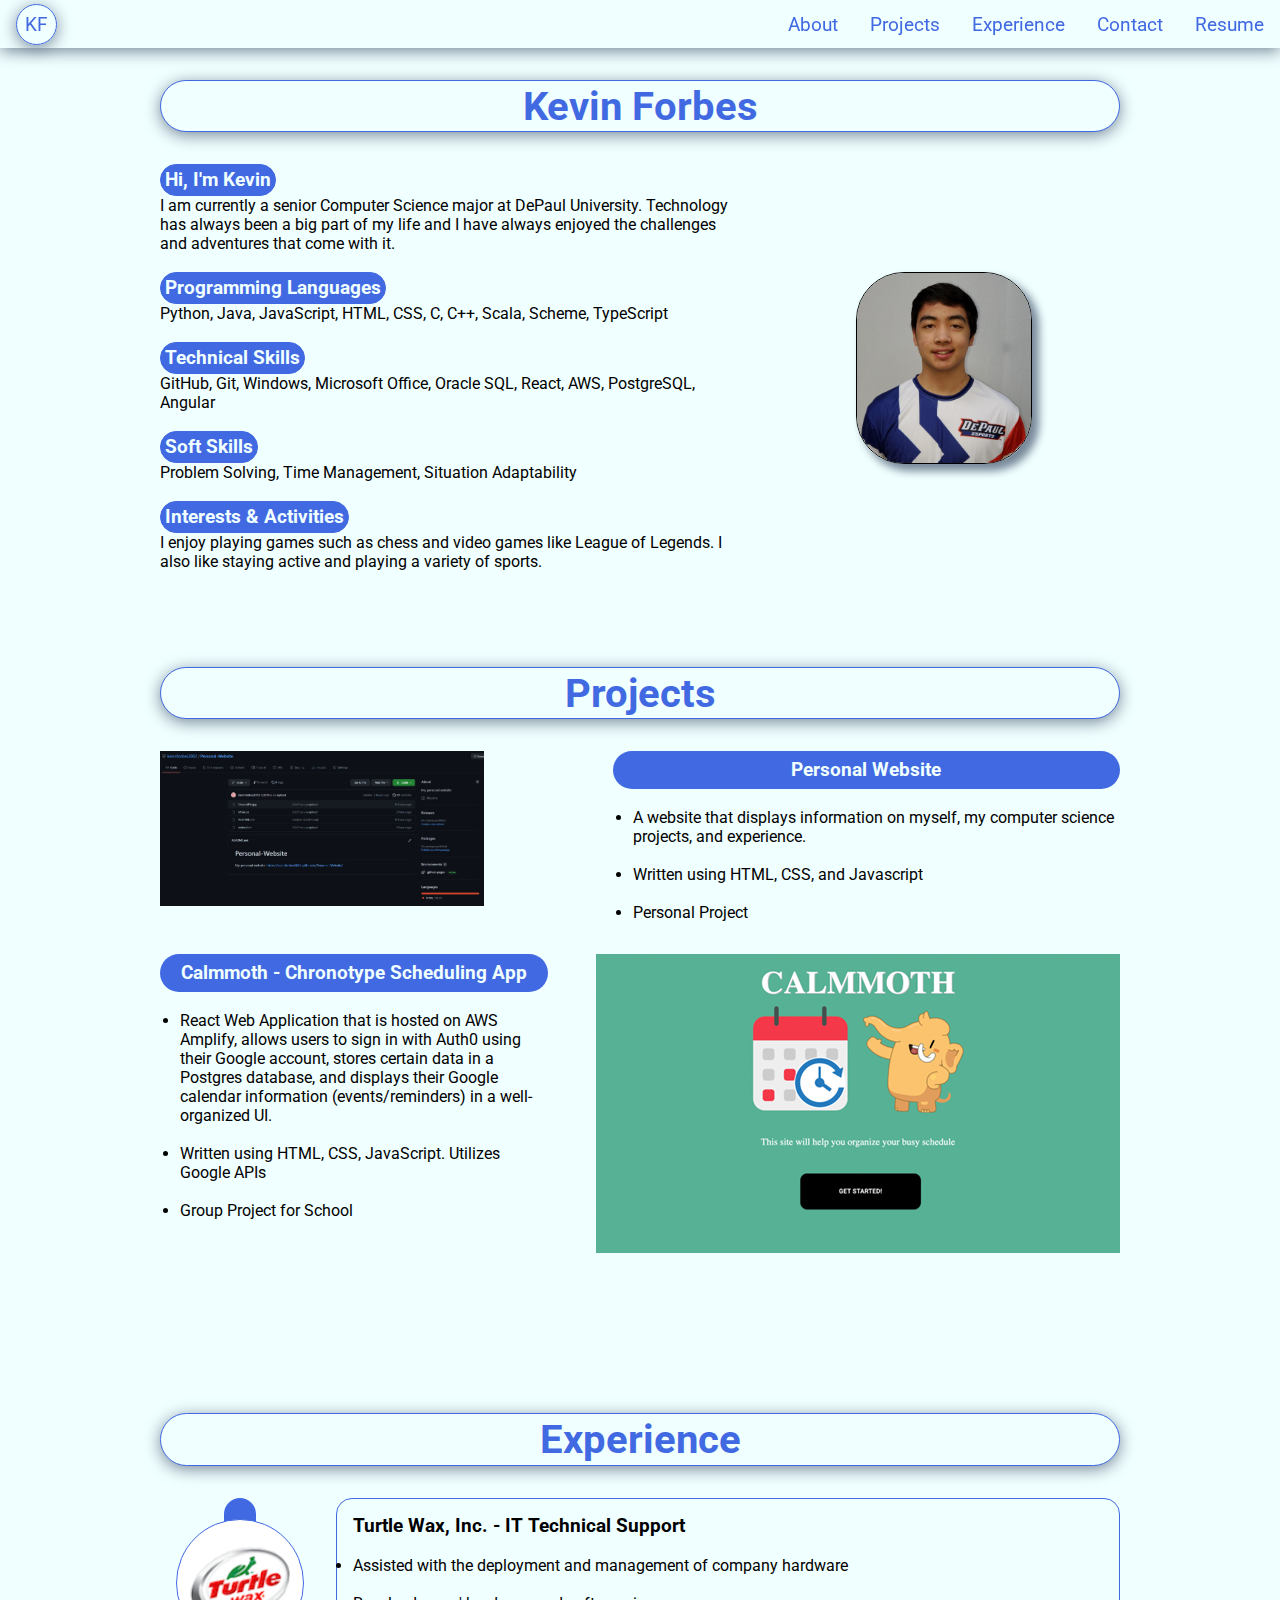
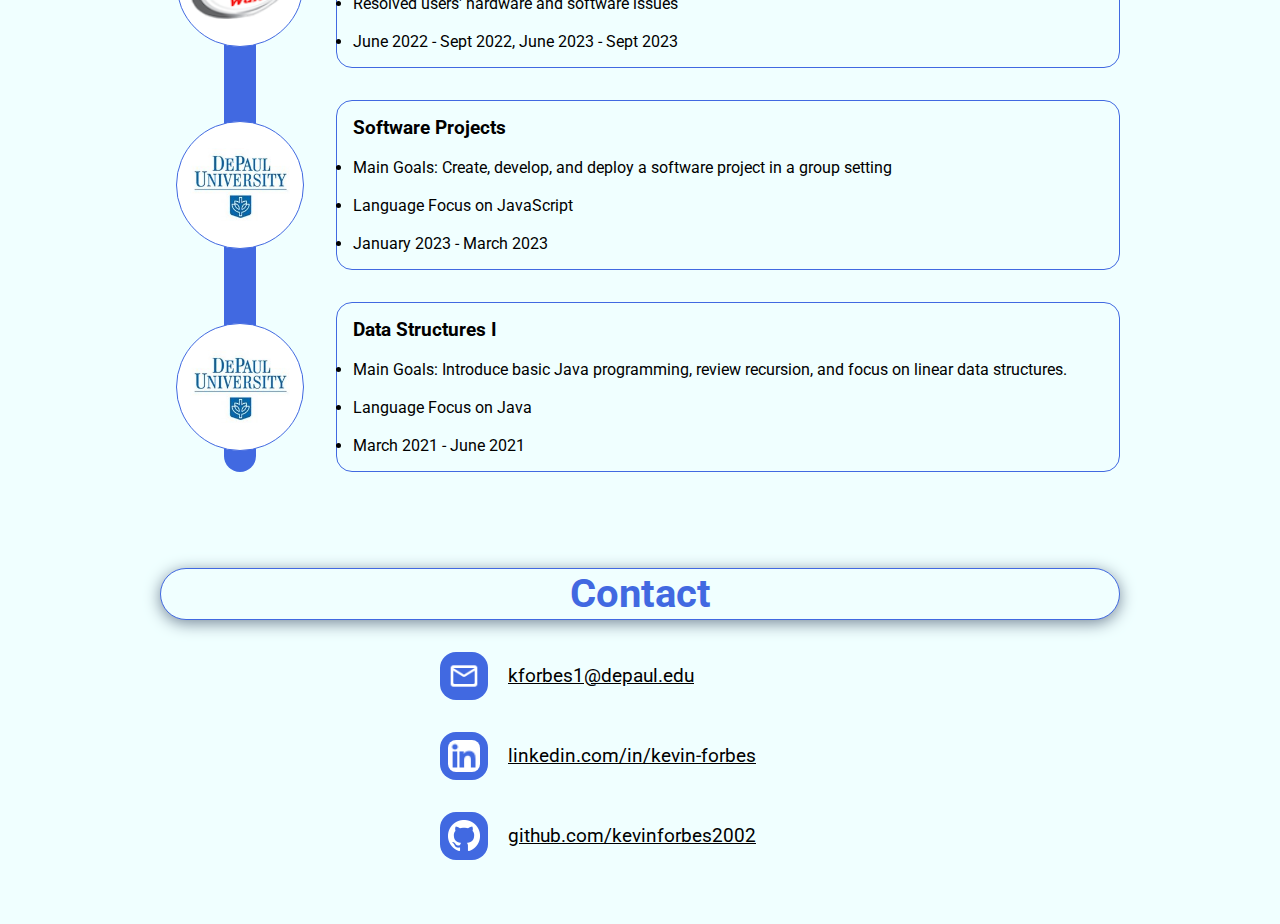
<file: index.html>
<!DOCTYPE html>
<html lang="en">

<head>
<meta charset="UTF-8">
<title>Kevin Forbes | Software Engineer</title>
<meta name="description" content="Kevin Forbes is a junior Computer Science Major at DePaul University.">
<meta name="viewport" content="width=device-width,initial-scale=1">
<link rel="stylesheet" text="text/css" href="main.css">
<link href="https://fonts.googleapis.com/css?family=Roboto:400&display=swap" rel="stylesheet">
<script type="text/javascript" src="scripts.js"></script>
</head>


<body>

<header id="header">
 <a href id="home-button">KF</a>
 <nav id="header-links">
  <a href="#about-anchor" class="expanded-bar-link">About</a>
  <a href="#projects-anchor" class="expanded-bar-link">Projects</a>
  <a href="#classwork-anchor" class="expanded-bar-link">Experience</a>
  <a href="#contact-anchor" class="expanded-bar-link">Contact</a>
  <a href="kforbes-resume05-15-2023.pdf" target="_blank" class="expanded-bar-link">Resume</a>
 </nav>
 <article id="menu">
  <div onclick="menuButtonClick(this)" id="menu-button">
   <div id="bar1" class="bar"></div>
   <div id="bar2" class="bar"></div>
   <div id="bar3" class="bar"></div>
  </div>
  <nav id="menu-links">
   <a href="#about-anchor">About</a>
   <a href="#projects-anchor">Projects</a>
   <a href="#experience-anchor">Experience</a>
   <a href="#contact-anchor">Contact</a>
   <a href="kforbes-resume05-15-2023.pdf" target="_blank">Resume</a>
  </nav>
 </article>
</header>

<main>

<section id="about" class="content">
<a id="about-anchor" class="anchor"></a>
<h1>Kevin Forbes</h1>
<div>
 <h2>Hi, I'm Kevin</h2>
 <p>I am currently a senior Computer Science major at DePaul University. Technology has always been a big part of my life and I have always enjoyed the challenges and adventures that come with it.</p>
 <br>
 <h2>Programming Languages</h2>
 <p>Python, Java, JavaScript, HTML, CSS, C, C++, Scala, Scheme, TypeScript</p>
 <br>
 <h2>Technical Skills</h2>
 <p>GitHub, Git, Windows, Microsoft Office, Oracle SQL, React, AWS, PostgreSQL, Angular</p>
 <br>
 <h2>Soft Skills</h2>
 <p>Problem Solving, Time Management, Situation Adaptability</p>
 <br>
 <h2>Interests & Activities</h2>
 <p>I enjoy playing games such as chess and video games like League of Legends. I also like staying active and playing a variety of sports.</p>
</div>
<img src="KevinPic.JPG" alt="Kevin Forbes" style="width:50%">
</section>


<section id="projects" class="content">
<a id="projects-anchor" class="anchor"></a>
 <h1>Projects</h1>

<div id="personal-website" class="project">
 <img src="WebsitePic.jpg" class="project-image" style="width: 80%">
 <div id="website-text">
  <h2>Personal Website</h2>
  <ul>
   <br>
   <li>A website that displays information on myself, my computer science projects, and experience.</li>
   <br>
   <li>Written using HTML, CSS, and Javascript</li>
   <br>
   <li>Personal Project</li>
  </ul>
 </div>
</div>

<div id="patient-survey" class="project">
 <img src="Calmmoth.jpg" class="project-image">
 <div id="survey-text">
  <h2>Calmmoth - Chronotype Scheduling App</h2>
  <ul>
   <br>
   <li>React Web Application that is hosted on AWS Amplify, allows users to sign in with Auth0 using their Google account, stores certain data in a Postgres database, and displays their Google calendar information (events/reminders) in a well-organized UI. </li>
   <br>
   <li>Written using HTML, CSS, JavaScript. Utilizes Google APIs</li>
   <br>
   <li>Group Project for School</li>
  </ul>
 </div>
</div>

</section>

<section id="classwork" class="content">
<a id="classwork-anchor" class="anchor"></a>
 <h1>Experience</h1>
 <div id="timeline"></div>
<div id="class0" class="class">
 <div class="class-picture" onclick="window.open('https://www.turtlewax.com')">
  <img src="TurtleWaxLogo.jpg" style="width:80%">
 </div>
 <div id="class0-text" class="class-info">
  <h2>Turtle Wax, Inc. - IT Technical Support</h2>
  <br>
  <li>Assisted with the deployment and management of company hardware</li>
  <br>
  <li>Resolved users' hardware and software issues</li>
  <br>
  <li>June 2022 - Sept 2022, June 2023 - Sept 2023</li>
 </div>
</div>

<div id="class1" class="class">
 <div class="class-picture" onclick="window.open('https://www.depaul.edu/Pages/default.aspx')">
  <img src="DepaulLogo.jpg" style="width:80%">
 </div>
 <div id="class1-text" class="class-info">
  <h2>Software Projects</h2>
  <br>
  <li>Main Goals: Create, develop, and deploy a software project in a group setting</li>
  <br>
  <li>Language Focus on JavaScript</li>
  <br>
  <li>January 2023 - March 2023</li>
 </div>
</div>


<div id="class2" class="class">
 <div class="class-picture" onclick="window.open('https://www.depaul.edu/Pages/default.aspx')">
  <img src="DepaulLogo.jpg" style="width:80%">
 </div>
 <div id="class2-text" class="class-info">
  <h2>Data Structures I</h2>
  <br>
  <li>Main Goals: Introduce basic Java programming, review recursion, and focus on linear data structures.</li>
  <br>
  <li>Language Focus on Java</li>
  <br>
  <li>March 2021 - June 2021</li>
 </div>
</div>

</section>

<section id="contact" class="content">
<a id="contact-anchor" class="anchor"></a>
 <h1>Contact</h1>

<div id="email" class="contact-link">
 <img src="email-icon.png" onclick="window.open('mailto:kforbes1@depaul.edu', '_self')">
 <a href="mailto:kforbes1@depaul.edu" target="_blank">kforbes1@depaul.edu</a>
</div>

<div id="linkedin" class="contact-link">
 <img src="linkedin-logo.png" onclick="window.open('https://www.linkedin.com/in/kevin-forbes-ab8835210/')">
 <a href="https://www.linkedin.com/in/kevin-forbes-ab8835210/" target="_blank">linkedin.com/in/kevin-forbes</a>
</div>

<div id="github" class="contact-link">
 <img src="github-logo.png" onclick="window.open('https://github.com/kevinforbes2002')">
 <a href="https://github.com/kevinforbes2002" target="_blank">github.com/kevinforbes2002</a>
</div>

</section>

</main>
</body>
</html>
</file>
<file: main.css>
:root {
	--accent-color: #4169E1;
	--back-color: #F0FFFF;
	--header-color: #F0FFFF;
	--shadow-color: #778899;
	--text-color-dark: #000000;
	--text-color-light: #F0FFFF;
	--white-color: #FFFFFF;
}

* {
    box-sizing: border-box;
    font-family: "Roboto", sans-serif;
    margin: 0;
    padding: 0;

    -ms-text-size-adjust: none;
    -moz-text-size-adjust: none;
    -o-text-size-adjust: none;
    -webkit-text-size-adjust: none;
}

body {
	background-color: var(--back-color);
	color: var(--text-color-dark);
	position: absolute;
	width: 100%;
}


#header {
	align-items: center;
	background-color: var(--back-color);
	box-shadow: 0rem .2rem 1rem var(--shadow-color);
	color: var(--accent-color);
	display: flex;
	flex-direction: row;
	height: 3rem;
	justify-content: space-between;
	position: fixed;
	width: 100%;
	z-index: 1;
}

a:link, a:visited {
    font-size: 1.2rem;
    text-decoration: none;
}

#home-button {
    border: solid .1rem var(--accent-color);
    border-radius: 3rem;
    box-shadow: 0rem .2rem 1rem var(--shadow-color);
    color: var(--accent-color);
    margin: 1rem;
    padding: .5rem;
    transition: .2s;
}

#home-button:hover {
    background-color: var(--accent-color);
    color: var(--text-color-light);
    transition: .2s;
}

#header-links {
    display: flex;
}

.expanded-bar-link {
    color: var(--accent-color);
    display: inline-block;
    padding: 1rem 1rem;
}

.expanded-bar-link:hover {
    background-color: var(--accent-color);
    color: var(--text-color-light);
}

#menu {
    align-items: center;
    display: none;
    margin: 0rem .5rem;
    position: relative;
    width: 3rem;
}

#menu-button {
    cursor: pointer;
    display: block;
    height: 1.5rem;
    margin: auto;
    position: relative;
    width: 2rem;
}

.bar {
    background-color: var(--accent-color);
    border: solid .05rem var(--accent-color);
    display: block;
    height: .3rem;
    transition: .2s;
    width: 2rem;
}

#bar2 {
    margin: .3rem 0rem;
}

/* Rotate first bar */
.change #bar1 {
    -moz-transform: rotate(-45deg) translate(-.4rem, .45rem);
    -ms-transform: rotate(-45deg) translate(-.4rem, .45rem);
    -o-transform: rotate(-45deg) translate(-.4rem, .45rem);
    -webkit-transform: rotate(-45deg) translate(-.4rem, .45rem);
    transform: rotate(-45deg) translate(-.4rem, .45rem);
    transition: .2s;
}

/* Fade second bar */
.change #bar2 {
    opacity: 0;
    transition: .2s;
}

/* Rotate third bar */
.change #bar3 {
    -moz-transform: rotate(45deg) translate(-.4rem, -.45rem);
    -ms-transform: rotate(45deg) translate(-.4rem, -.45rem);
    -o-transform: rotate(45deg) translate(-.4rem, -.45rem);
    -webkit-transform: rotate(45deg) translate(-.4rem, -.45rem);
    transform: rotate(45deg) translate(-.4rem, -.45rem);
    transition: .2s;
}

#menu-links {
    background-color: var(--header-color);
    box-shadow: -.4rem .6rem .8rem -.2rem var(--shadow-color);
    display: none;
    position: fixed;
    right: -.5rem;
    top: var(--header-height);
    min-width: 10rem;
}

#menu-links.show {
    display: block;
}

#menu-links > a {
    color: var(--accent-color);
    display: block;
    padding: .8rem;
}

#menu-links > a:hover, #menu-links >a:active  {
    background-color: var(--accent-color);
    color: var(--text-color-light);
}

body > main {
	background-color: var(--back-color);
	margin: 3rem auto 0rem auto;
	width: 70%;
}

.content {
	background-color: var(--back-color);
	display: grid;
	grid-row-gap: 2rem;
	margin-bottom: 2rem;
	padding: 2rem;
}

.anchor {
    display: block;
    position: relative;
    top: -5rem;
    visibility: hidden;
}

.content h1 {
    background-color: var(--text-color-light);
    border: solid .1rem var(--accent-color);
    border-radius: 3rem;
    box-shadow: 0rem .2rem 1rem var(--shadow-color);
    color: var(--accent-color);
    display: block;
    font-size: 2.5rem;
    padding: .1rem;
    text-align: center;
}

.content h2 {
	font-size: 1.17rem;
}

#about {
	grid-column-gap: 2rem;
	grid-template-columns: 60% auto;
	grid-template-rows: auto auto;
}

#about > h1, #about > .anchor {
	grid-column: 1 / 3;
	grid-row: 1;
}

#about > div {
	grid-column: 1;
	grid-row: 2;
	margin: auto;
}

#about h2 {
	background-color: var(--accent-color);
	border: solid .1rem var(--accent-color);
	border-radius: 1rem;
	color: var(--text-color-light);
	display: inline-block;
	padding: .25rem;
}

#about img {
	border: solid .1rem var(--text-color-dark);
	border-radius: 3rem;
	box-shadow: .4rem .4rem .5rem var(--shadow-color);
	grid-column: 2;
	grid-row: 2;
	margin: auto;
}

#projects {
	grid-template-columns: auto;
	grid-template-rows: auto auto auto auto auto;
}

#projects > h1, #projects > .anchor {
	grid-column: 1;
	grid-row: 1;
}

#projects > .project {
	display: grid;
	grid-column-gap: 3rem;
	grid-row-gap: 2rem;
}

#projects > .project-image {
	border: solid .1rem var(--text-color-dark);
	border-radius: .5rem;
	box-shadow: .4rem .4rem .5rem var(--shadow-color);
	margin: auto;
}

#projects h2 {
	background-color: var(--accent-color);
	border-radius: 3rem;
	color: var(--text-color-light);
	padding: .5rem;
	text-align: center;
}

#projects ul {
	padding-left: 1.25rem;
}

#projects > #personal-website {
	grid-column: 1;
	grid-row: 2;
	grid-template-columns: auto auto;
	grid-template-rows: auto;
}

#personal-website > img {
	grid-column: 1;
	grid-row: 1;
}

#personal-website > website-text {
	grid-column:2;
	grid-row: 1;
	margin: auto;
	position: relative;
}

projects > #patient-survey {
	grid-column: 1;
	grid-row: 3;
	grid-template-columns: auto auto;
	grid-template-rows: auto;
}

#patient-survey > survey-text {
	grid-column: 1;
	grid-row: 1;
	margin: auto;
	position: relative;
}

#patient-survey > img {
	grid-column: 2;
	grid-row: 1;
	margin: auto;
}

#classwork {
	grid-template-columns: auto;
	grid-template-rows: auto auto auto auto;
}

#classwork h1, #classwork .anchor {
	grid-column: 1;
	grid-row: 1;
}

#classwork #timeline {
	background-color: var(--accent-color);
	border-radius: 1rem;
	grid-column: 1;
	grid-row: 2/5;
	height: 100%;
	margin-left: 4rem;
	width: 2rem;
}

#classwork .class {
	display: grid;
	grid-column: 1;
	grid-template-columns : 10rem auto;
	grid-template-rows: auto;
	grid-column-gap: 1rem;
}

.class > .class-picture:hover {
	box-shadow: 0rem .2rem 1rem .2rem var(--shadow-color);
	position: relative;
	top: -.1rem;
}

#classwork > #class0 {
	grid-row: 2;
}

#classwork > #class1 {
	grid-row: 3;
}

#classwork > #class2 {
	grid-row: 4;
}

.class > .class-picture {
	align-items: center;
	background-color: var(--white-color);
	border: solid .1rem var(--accent-color);
	border-radius: 50%;
	cursor: pointer;
	display: flex;
	grid-column: 1;
	grid-row: 1;
	height: 8rem;
	justify-content: center;
	margin: auto;
	width: 8rem;
}

.class > .class-info {
	border: solid .1rem var(--accent-color);
	border-radius: 1rem;
	grid-column: 2;
	grid-row: 1;
	padding: 1rem;
}

.class-info > ul {
	padding-left: 1.25rem;
}

#contact {
	grid-column-gap: 1rem;
	grid-template-columns: auto;
	grid-template-rows: auto auto auto auto;
}

#contact > h1, #contact .anchor {
	grid-column: 1;
	grid-row: 1;
}

#contact > .contact-link {
	margin: auto;
	max-width: 25rem;
	width: 100%;
}

#contact img {
	background-color: var(--accent-color);
	border-radius: 1rem;
	cursor: pointer;
	height: 3rem;
	padding: .5rem;
	vertical-align: middle;
	width: 3rem;
}

#contact img:hover {
	box-shadow: 0rem .2rem 1rem .2rem var(--shadow-colr);
	position: relative;
	top: -.1rem;
}

#contact > .contact-link > a {
	color: var(--text-color-dark);
	left: 1rem;
	position: relative;
	text-decoration: underline;
	top: .1rem;
}

#contact > #email {
	grid-column: 1;
	grid-row: 2;
}

#contact> #linkedin {
	grid-column: 1;
	grid-row: 3;
}

#contact > #github {
	grid-column: 1;
	grid-row: 4;
}

@media screen and (max-width: 1280px) {

    body > main {
        width: 80%;
    }
}

@media screen and (max-width: 800px) {

    #menu {
        display: inline-block;
    }

    .expanded-bar-link {
        display: none;
    }

    body > main {
        width: 100%;
    }

    #about {
        grid-template-columns: auto;
        grid-template-rows: auto auto auto;
    }

    #about > h1, #about > .anchor {
        grid-column: 1;
        grid-row: 1;
    }

    #about > img {
        grid-column: 1;
        grid-row: 2;
    }

    #about > div {
        grid-column: 1;
        grid-row: 3;
    }

    #projects {
        grid-row-gap: 2rem;
    }

    #projects > #tetrow {
        grid-template-columns: auto;
        grid-template-rows: auto auto;
    }

    #tetrow > img {
        grid-column: 1;
        grid-row: 1;
    }

    #tetrow > #tetrow-text {
        grid-column: 1;
        grid-row: 2;
    }

    #projects > #adventure-rpg {
        grid-template-columns: auto;
        grid-template-rows: auto auto;
    }

    #adventure-rpg > #adventure-rpg-images {
        grid-column: 1;
        grid-row: 1;
    }

    #adventure-rpg > #adventure-rpg-text {
        grid-column: 1;
        grid-row: 2;
    }

    #projects > #dotfiles {
        grid-template-columns: auto;
        grid-template-rows: auto auto;
    }

    #dotfiles > img {
        grid-column: 1;
        grid-row: 1;
    }

    #dotfiles > #dotfiles-text {
        grid-column: 1;
        grid-row: 2;
    }

    #contact > .contact-link {
        text-align: center;
    }

    #contact > .contact-link > img {
        display: block;
        margin: auto;
    }

    #contact > .contact-link > a {
        display: inline-block;
        margin-top: .5rem;
        position: static;
    }
}
</file>
